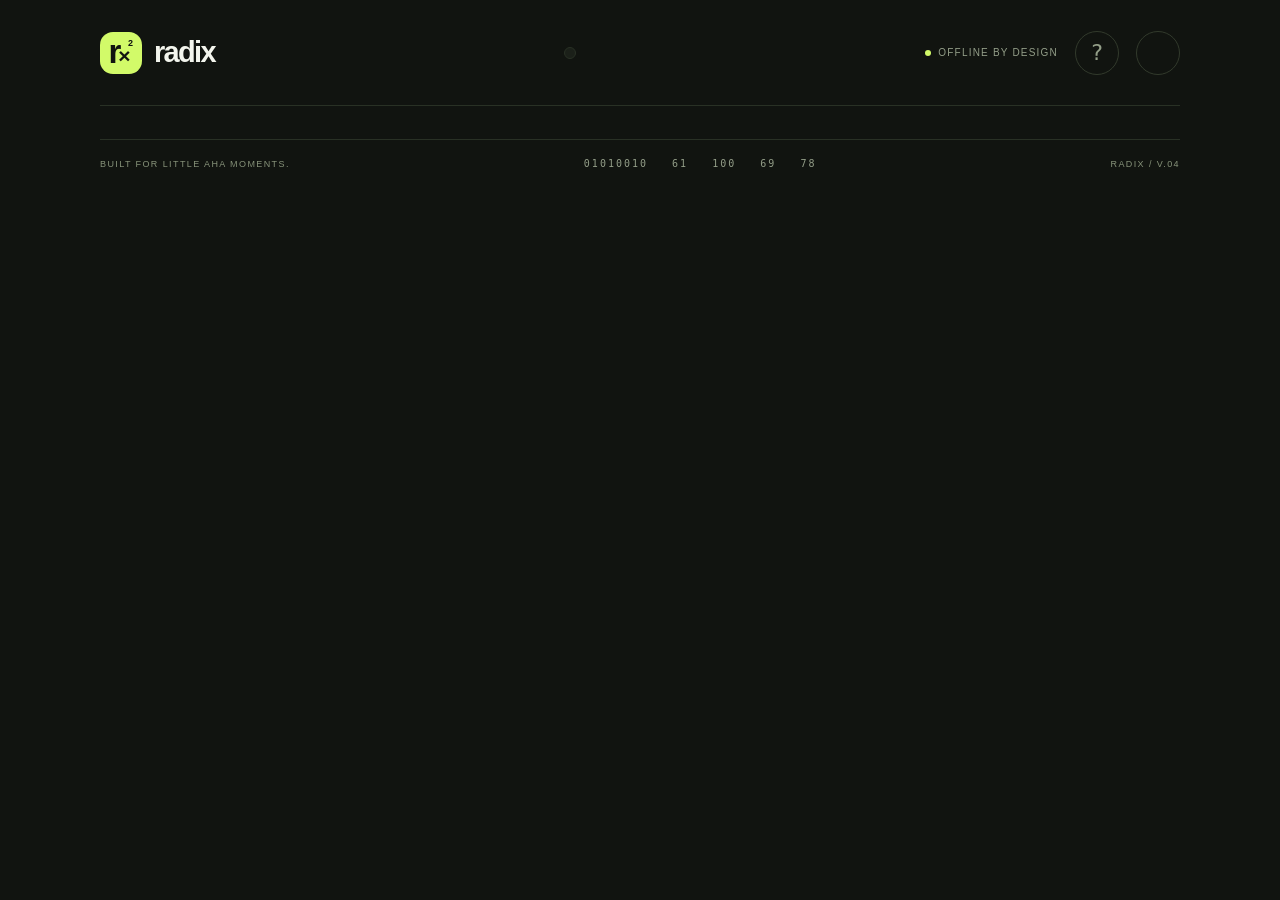
<file: web/template.html>
<!DOCTYPE html>
<html lang="en" data-theme="dark">
<head>
<meta charset="UTF-8">
<meta name="viewport" content="width=device-width, initial-scale=1, viewport-fit=cover">
<meta name="theme-color" content="#111410">
<meta name="description" content="One number. Every base. Radix is a fast, offline-first converter for bases 2–36, with exact integer arithmetic, saved numbers, and an interactive bit lab.">
<title>Radix — One number. Every base.</title>
<link rel="icon" href="data:image/svg+xml,%3Csvg xmlns='http://www.w3.org/2000/svg' viewBox='0 0 64 64'%3E%3Crect width='64' height='64' rx='18' fill='%23D2FA69'/%3E%3Ctext x='14' y='46' font-family='sans-serif' font-size='38' font-weight='bold' fill='%23111410'%3Er%3C/text%3E%3Ctext x='33' y='46' font-family='sans-serif' font-size='25' fill='%23111410'%3E×%3C/text%3E%3C/svg%3E">
<style>
/* FONTS */
:root { color-scheme:dark; --bg:#111410; --surface:#1b2019; --surface2:#242a20; --line:#323a2c; --line-soft:#293125; --ink:#f3f5ed; --muted:#939e88; --dim:#87937a; --lime:#d2fa69; --accent:#d2fa69; --blue:#a8cbff; --pink:#efb0cb; --error:#ffaaa7; --shadow:0 20px 70px #0003; }
html[data-theme="light"] { color-scheme:light; --bg:#f4f5ed; --surface:#fff; --surface2:#ecefe4; --line:#d9dfce; --line-soft:#e3e8da; --ink:#1a2116; --muted:#67715d; --dim:#68745b; --accent:#52710d; --blue:#355f9c; --pink:#9f3d6a; --error:#b3261e; --shadow:0 20px 70px #23330b0a; }
* { box-sizing:border-box; }
html { scroll-behavior:smooth; }
body { margin:0; background:var(--bg); color:var(--ink); font-family:'Space Grotesk',sans-serif; -webkit-font-smoothing:antialiased; }
button,input { font:inherit; }
button { cursor:pointer; -webkit-tap-highlight-color:transparent; }
button:disabled { cursor:default; opacity:.38; }
button, a, input, summary { outline-offset:4px; }
button:focus-visible,input:focus-visible,summary:focus-visible { outline:2px solid var(--accent); }
button { color:inherit; }
::selection { background:var(--lime); color:#111410; }
svg { width:20px; height:20px; flex-shrink:0; vertical-align:middle; }
.mono { font-family:'JetBrains Mono',monospace; }
.shell { max-width:1160px; margin:auto; padding:0 40px; }
.topbar { min-height:106px; display:flex; align-items:center; justify-content:space-between; gap:24px; border-bottom:1px solid var(--line-soft); }
.brand { display:flex; align-items:center; gap:12px; color:var(--ink); text-decoration:none; border:0; background:none; padding:0; }
.logo { width:42px; height:42px; background:var(--lime); color:#111410; border-radius:13px; display:flex; align-items:center; justify-content:center; position:relative; }
.logo>span { font-weight:700; font-size:33px; line-height:1; letter-spacing:-3px; transform:translate(-2px,-1px); }
.logo small { font-size:21px; letter-spacing:-1px; }
.logo sup { position:absolute; right:9px; top:6px; font-size:9px; font-weight:700; }
.wordmark { font-size:29px; font-weight:700; letter-spacing:-1.7px; }
.topnav { display:flex; gap:6px; padding:5px; background:var(--surface); border:1px solid var(--line-soft); border-radius:16px; }
.nav-btn { min-height:44px; border:0; background:none; color:var(--muted); border-radius:11px; padding:0 18px; display:flex; align-items:center; gap:8px; font-size:13px; }
.nav-btn svg { width:17px; height:17px; }
.nav-btn.active { background:var(--surface2); color:var(--ink); font-weight:700; }
.nav-btn.active svg { color:var(--accent); }
.saved-count { display:none; font-size:9px; line-height:16px; min-width:16px; padding:0 3px; border-radius:5px; background:var(--line); }
.top-actions { display:flex; align-items:center; gap:17px; }
.offline { color:var(--muted); font-size:10px; letter-spacing:1.2px; display:flex; align-items:center; gap:7px; }
.dot { width:6px; height:6px; border-radius:50%; background:var(--accent); flex-shrink:0; }
.icon-btn { display:inline-flex; align-items:center; justify-content:center; width:44px; height:44px; padding:0; border:1px solid var(--line); border-radius:50%; background:none; color:var(--muted); transition:background .15s,color .15s; }
.icon-btn:hover:not(:disabled) { background:var(--surface2); color:var(--ink); }
.icon-btn svg { width:19px; height:19px; }
.hero { display:flex; align-items:flex-end; justify-content:space-between; gap:32px; padding:44px 0 31px; }
.eyebrow { color:var(--muted); font-size:10px; letter-spacing:2px; font-weight:500; margin:0 0 14px; }
h1 { font-size:clamp(44px,5vw,64px); font-weight:600; line-height:1.035; letter-spacing:-3.8px; margin:0; }
h1 .accent { color:var(--accent); }
.hero-copy { font-size:14px; color:var(--muted); line-height:1.65; margin:15px 0 0; }
.hero-side { display:flex; align-items:center; gap:18px; padding:0 4px 8px 0; }
.orbit { width:81px; height:81px; border:1px solid var(--line); border-radius:50%; display:grid; place-items:center; position:relative; transform:rotate(-12deg); }
.orbit:before { content:''; width:102px; height:35px; border:1px solid var(--line); border-radius:50%; position:absolute; transform:rotate(-30deg); }
.orbit:after { content:''; width:7px; height:7px; background:var(--accent); border-radius:50%; position:absolute; left:-9px; top:51px; box-shadow:0 0 20px #d2fa6920; }
.orbit span { font-family:'JetBrains Mono',monospace; font-size:25px; color:var(--accent); font-weight:500; transform:rotate(12deg); }
.hero-side-copy { font-size:12px; color:var(--muted); line-height:1.65; }
.hero-side-copy strong { color:var(--ink); font-weight:500; }
.workspace { display:grid; grid-template-columns: minmax(0,.8fr) minmax(0,1.2fr); gap:24px; align-items:start; }
.source-stack { min-width:0; }
.source-card { background:var(--surface); border:1px solid #56643d; border-radius:26px; padding:23px 23px 13px; box-shadow:var(--shadow); position:relative; overflow:hidden; }
html[data-theme="light"] .source-card { border-color:#b1c879; }
.label-row { display:flex; justify-content:space-between; align-items:center; gap:8px; }
.section-label { font-size:10px; letter-spacing:1.65px; color:var(--muted); font-weight:500; }
.base-label { color:var(--accent); font-family:'JetBrains Mono',monospace; font-size:10px; letter-spacing:.5px; background:var(--surface2); padding:5px 8px; border-radius:6px; }
.base-chips { display:flex; gap:7px; margin-top:18px; }
.base-chip { flex:1; min-width:0; min-height:48px; border:1px solid transparent; background:var(--surface2); border-radius:12px; display:flex; align-items:center; justify-content:center; gap:6px; color:var(--muted); font-size:11px; font-weight:600; }
.base-chip small { font-family:'JetBrains Mono',monospace; font-size:9px; opacity:.6; }
.base-chip:hover { border-color:var(--line); color:var(--ink); }
.base-chip.selected { background:var(--lime); color:#182012; border-color:var(--lime); }
.base-chip.more { flex:0 0 44px; }
.base-chip.more svg { width:20px; }
.input-row { display:flex; align-items:center; gap:10px; min-height:105px; margin-top:8px; }
.number-input { width:100%; min-width:0; border:0; background:none; color:var(--ink); font-family:'JetBrains Mono',monospace; font-size:57px; font-weight:600; letter-spacing:-2px; outline:none; padding:9px 0; line-height:1.2; border-radius:4px; }
.number-input:focus-visible { outline:none; }
.input-row:focus-within { box-shadow:0 1px 0 var(--accent); }
.number-input::placeholder { font-size:25px; letter-spacing:-1px; color:var(--dim); font-weight:400; }
.input-row .icon-btn { border:0; flex-shrink:0; }
.input-row .icon-btn svg { width:17px; }
.editing-results { display:none; gap:8px; overflow-x:auto; padding-top:12px; scrollbar-width:none; }
.quick-result { flex:0 0 128px; min-height:69px; border:0; border-radius:12px; background:var(--surface2); padding:10px; text-align:left; }
.quick-top { display:flex; align-items:center; justify-content:space-between; color:var(--muted); font-family:'JetBrains Mono',monospace; font-size:9px; }
.quick-top svg { width:12px; height:12px; }
.quick-value { display:block; font-family:'JetBrains Mono',monospace; font-size:19px; margin-top:7px; white-space:nowrap; overflow-x:auto; color:var(--ink); }
.quick-result.binary .quick-value { color:var(--blue); }
.quick-result.hex .quick-value { color:var(--pink); }
.quick-result.decimal .quick-value { color:var(--accent); }
.input-help { border-top:1px solid var(--line); padding-top:12px; color:var(--muted); font-size:10px; line-height:1.55; min-height:29px; }
.input-help.error { color:var(--error); }
.source-footer { display:flex; align-items:center; justify-content:space-between; gap:8px; margin-top:6px; }
.quiet-btn { display:inline-flex; align-items:center; justify-content:center; gap:7px; background:none; border:0; border-radius:10px; color:var(--muted); padding:0 7px; min-height:44px; font-size:11px; }
.quiet-btn svg { width:16px; height:16px; }
.quiet-btn:hover:not(:disabled) { color:var(--ink); background:var(--surface2); }
.quiet-btn.primary { color:var(--accent); }
.footer-right { display:flex; align-items:center; }
.teaser { width:100%; border:1px solid var(--line); border-radius:22px; margin-top:16px; padding:19px 20px; background:var(--surface); text-align:left; display:flex; flex-direction:column; gap:17px; transition:border-color .2s,transform .2s; }
.teaser:hover { border-color:var(--accent); transform:translateY(-2px); }
.mini-bits { display:flex; gap:5px; }
.mini-bit { flex:1; height:27px; border-radius:5px; display:grid; place-items:center; color:var(--muted); background:var(--surface2); font-family:'JetBrains Mono',monospace; font-size:11px; }
.mini-bit.on { color:var(--accent); background:color-mix(in srgb,var(--accent) 9%,var(--surface)); }
.teaser-bottom { display:flex; align-items:center; justify-content:space-between; gap:8px; }
.teaser strong { font-size:14px; font-weight:500; display:block; }
.teaser p { margin:6px 0 0; font-size:11px; color:var(--muted); }
.teaser-bottom>svg { width:19px; height:19px; color:var(--accent); }
.trust-note { display:flex; align-items:center; justify-content:center; gap:6px; font-size:10px; color:var(--dim); margin:17px 0 0; }
.trust-note svg { width:12px; height:12px; }
.results-wrap { min-width:0; }
.results-heading { display:flex; align-items:center; justify-content:space-between; gap:8px; margin:2px 0 13px; min-height:18px; }
.live-label { display:flex; align-items:center; gap:6px; color:var(--accent); font-family:'JetBrains Mono',monospace; font-size:9px; letter-spacing:1px; }
.live-label .dot { width:5px; height:5px; }
.live-label.waiting { color:var(--dim); }
.live-label.waiting .dot { background:var(--dim); }
.results-grid { display:grid; grid-template-columns:repeat(2,minmax(0,1fr)); gap:13px; }
.result-card { border:1px solid var(--line); border-radius:22px; background:var(--surface); padding:15px 18px 18px; min-width:0; position:relative; overflow:hidden; min-height:169px; }
.result-card.custom { margin-top:10px; min-height:150px; }
.card-header { display:flex; align-items:center; justify-content:space-between; gap:5px; }
.card-name { font-size:14px; font-weight:500; }
.card-base { font-family:'JetBrains Mono',monospace; font-size:9px; color:var(--muted); letter-spacing:.65px; margin-top:6px; }
.copy-btn { border:0; width:44px; height:44px; border-radius:12px; margin-right:-5px; color:var(--dim); }
.copy-btn svg { width:17px; height:17px; }
.result-number { margin-top:16px; padding-bottom:2px; color:var(--ink); font-family:'JetBrains Mono',monospace; font-size:34px; font-weight:500; letter-spacing:-1.5px; line-height:1.3; white-space:nowrap; overflow-x:auto; scrollbar-width:thin; scrollbar-color:var(--line) transparent; }
.result-number.long { font-size:26px; letter-spacing:-1.1px; }
.result-number.very-long { font-size:23px; }
.binary .result-number { color:var(--blue); }
.decimal .result-number { color:var(--accent); }
.hex .result-number { color:var(--pink); }
.result-meta { font-size:9px; color:var(--dim); margin-top:12px; display:flex; align-items:center; gap:6px; }
.result-meta .approx { color:var(--pink); }
.same-input { font-size:7px; letter-spacing:.5px; padding:3px 5px; background:var(--surface2); border-radius:4px; }
.custom-btn { width:100%; min-height:49px; background:none; border:1px dashed var(--line); border-radius:14px; display:flex; align-items:center; justify-content:space-between; gap:10px; padding:0 17px; color:var(--muted); margin-top:13px; font-size:11px; }
.custom-btn:hover { color:var(--accent); border-color:var(--accent); }
.custom-btn>span:first-child { display:flex; align-items:center; gap:8px; }
.custom-btn svg { width:15px; height:15px; }
.custom-btn .mono { font-size:10px; }
.custom-controls { display:flex; align-items:center; justify-content:space-between; margin-top:6px; }
.custom-controls .quiet-btn { min-height:38px; }
.precision-note { color:var(--dim); font-size:9px; line-height:1.6; margin:14px 1px 0; display:flex; align-items:center; gap:6px; }
.precision-note svg { width:12px; height:12px; }
.page-footer { margin:33px 0 24px; padding-top:18px; border-top:1px solid var(--line-soft); display:flex; justify-content:space-between; align-items:center; color:var(--dim); font-size:9px; letter-spacing:1.4px; gap:20px; }
.page-footer .footer-digits { letter-spacing:2px; font-size:10px; color:var(--muted); }
.mobile-nav { display:none; }
.toast { position:fixed; bottom:25px; left:50%; z-index:30; transform:translate(-50%,16px); max-width:calc(100% - 40px); background:var(--lime); color:#111410; padding:14px 20px; border-radius:15px; font-size:12px; font-weight:500; display:flex; align-items:center; gap:9px; box-shadow:0 10px 40px #0004; opacity:0; pointer-events:none; transition:opacity .18s,transform .18s; }
.toast.show { opacity:1; transform:translate(-50%,0); }
.toast svg { width:17px; height:17px; }
.dialog { background:var(--surface); color:var(--ink); width:min(480px,calc(100% - 32px)); border:1px solid var(--line); border-radius:26px; padding:25px; box-shadow:0 40px 130px #0007; max-height:88dvh; }
.dialog::backdrop { background:#060905b5; backdrop-filter:blur(7px); }
.dialog-head { display:flex; align-items:center; justify-content:space-between; gap:15px; }
.dialog h2 { margin:0; font-size:23px; font-weight:500; letter-spacing:-.6px; }
.dialog-head .icon-btn { flex-shrink:0; border:0; }
.dialog p { color:var(--muted); font-size:12px; line-height:1.6; margin:8px 0 20px; }
.base-grid { display:grid; grid-template-columns:repeat(5,minmax(0,1fr)); gap:8px; overflow-y:auto; max-height:60dvh; padding:4px; margin:-4px; }
.grid-base { background:var(--surface2); border:1px solid transparent; border-radius:12px; min-height:54px; display:flex; flex-direction:column; align-items:center; justify-content:center; gap:3px; }
.grid-base .mono { font-size:16px; }
.grid-base small { color:var(--muted); font-size:8px; }
.grid-base:hover { border-color:var(--accent); }
.grid-base.selected { background:var(--lime); color:#111410; }
.grid-base.selected small { color:#45512b; }
.empty-state { border:1px solid var(--line); border-radius:26px; background:var(--surface); padding:56px 24px; text-align:center; }
.empty-state .empty-icon { width:73px; height:73px; border-radius:22px; background:var(--surface2); color:var(--accent); display:grid; place-items:center; margin:0 auto 22px; }
.empty-icon svg { width:30px; height:30px; }
.empty-state h2 { font-weight:500; font-size:25px; letter-spacing:-1px; margin:0; }
.empty-state p { font-size:13px; line-height:1.7; color:var(--muted); margin:12px 0 24px; }
.solid-btn { display:inline-flex; align-items:center; justify-content:center; gap:10px; min-height:48px; border:0; border-radius:14px; background:var(--lime); color:#111410; padding:0 21px; font-size:12px; font-weight:600; }
.solid-btn svg { width:16px; height:16px; }
.solid-btn:hover { filter:brightness(1.06); }
.saved-list { display:grid; grid-template-columns:repeat(2,minmax(0,1fr)); gap:16px; margin-top:18px; }
.saved-card { background:var(--surface); border:1px solid var(--line); border-radius:22px; padding:19px 22px; min-width:0; }
.saved-card .saved-top { display:flex; align-items:center; justify-content:space-between; }
.saved-card .saved-base { color:var(--accent); font-size:11px; }
.saved-card .saved-value { font-family:'JetBrains Mono',monospace; font-size:29px; overflow:auto; white-space:nowrap; margin:7px 0 14px; }
.saved-card .saved-bottom { display:flex; align-items:center; justify-content:space-between; color:var(--dim); font-size:10px; }
.saved-card .icon-btn { border:0; }
.bit-workspace { display:grid; grid-template-columns:minmax(0,1.15fr) minmax(0,.85fr); gap:22px; }
.bit-panel { background:var(--surface); border:1px solid var(--line); border-radius:26px; padding:26px; }
.bits { display:grid; grid-template-columns:repeat(8,minmax(0,1fr)); gap:7px; margin-top:24px; }
.bit-col { min-width:0; text-align:center; }
.bit-btn { width:100%; min-height:63px; border:1px solid var(--line); border-radius:11px; background:var(--surface2); color:var(--dim); font-family:'JetBrains Mono',monospace; font-size:26px; transition:background .15s,color .15s,transform .12s; }
.bit-btn.on { background:var(--lime); border-color:var(--lime); color:#111410; }
.bit-btn:active { transform:scale(.94); }
.bit-weight { display:block; color:var(--dim); font-family:'JetBrains Mono',monospace; font-size:9px; margin-top:8px; }
.bit-actions { display:flex; justify-content:space-between; border-bottom:1px solid var(--line); margin-top:12px; padding-bottom:6px; }
.bit-answer { display:flex; align-items:flex-end; gap:10px; margin-top:19px; }
.bit-answer .big-number { font-family:'JetBrains Mono',monospace; font-size:76px; font-weight:500; line-height:1.1; letter-spacing:-5px; color:var(--accent); }
.bit-answer .answer-label { font-size:13px; color:var(--muted); padding-bottom:10px; }
.bit-other { margin-left:auto; display:flex; flex-direction:column; gap:8px; padding-bottom:12px; color:var(--muted); font-family:'JetBrains Mono',monospace; font-size:13px; text-align:right; }
.bit-formula { color:var(--muted); font-family:'JetBrains Mono',monospace; font-size:11px; line-height:1.8; margin:17px 0 22px; overflow-wrap:anywhere; }
.bit-panel .solid-btn { width:100%; }
.lessons { padding-top:2px; }
.lessons>.section-label { display:block; padding:0 2px 17px; }
.lesson { background:var(--surface); border:1px solid var(--line); border-radius:19px; padding:0 18px; margin-bottom:12px; }
.lesson summary { display:flex; gap:12px; align-items:center; min-height:76px; cursor:pointer; font-size:13px; list-style:none; }
.lesson summary::-webkit-details-marker { display:none; }
.lesson summary .mono { color:var(--accent); font-size:16px; width:28px; flex-shrink:0; }
.lesson summary .lesson-title { flex:1; }
.lesson summary svg { width:17px; height:17px; color:var(--muted); }
.lesson[open] summary svg { transform:rotate(180deg); }
.lesson p { color:var(--muted); font-size:12px; line-height:1.8; margin:0 0 21px; }
.lesson-tip { padding:7px 4px; color:var(--dim); font-size:11px; line-height:1.8; }
.sr-only { position:absolute; width:1px; height:1px; padding:0; margin:-1px; overflow:hidden; clip:rect(0,0,0,0); white-space:nowrap; border:0; }
@media(min-width:1450px) { .shell { max-width:1280px; } h1 { font-size:72px; } .hero { padding-top:55px; padding-bottom:39px; } .source-card { padding:27px 27px 15px; } .number-input { font-size:65px; } .input-row { min-height:125px; } .result-card { min-height:180px; } }
@media(max-width:900px) { .shell { padding:0 25px; } .top-actions { gap:10px; } .offline { display:none; } .hero { padding-top:33px; } .workspace { gap:18px; grid-template-columns:minmax(0,.9fr) minmax(0,1.1fr); } .source-card { padding:18px 18px 10px; } .base-chips { gap:5px; } .base-chip { font-size:10px; gap:3px; } .base-chip small { display:none; } .result-card { padding:12px 13px 16px; } .card-name { font-size:12px; } .result-number { font-size:28px; } .result-number.long { font-size:21px; } .same-input { display:none; } .bit-workspace { grid-template-columns:1fr; } .bits { gap:10px; } .bit-btn { min-height:74px; } }
@media(max-width:660px) {
 .shell { padding:0 20px; } .topbar { min-height:82px; border:0; } .wordmark { font-size:28px; } .logo { width:38px; height:38px; border-radius:12px; } .logo>span { font-size:29px; } .logo small { font-size:19px; } .logo sup { right:8px; top:5px; }
 .topnav { display:none; } .offline { display:flex; font-size:9px; letter-spacing:0; gap:5px; } .top-actions { gap:12px; } .top-actions .icon-btn { width:44px; height:44px; }
 .hero { padding:17px 0 24px; display:block; } .eyebrow { font-size:9px; letter-spacing:1.6px; margin-bottom:11px; } h1 { font-size:46px; letter-spacing:-2.6px; line-height:1.02; } .hero-copy { font-size:12px; margin-top:12px; } .hero-side { display:none; }
 body.is-editing .hero { display:none; } body.is-editing .workspace { margin-top:17px; } body.is-editing .editing-results { display:flex; }
 .workspace { grid-template-columns:1fr; gap:24px; } .source-card { padding:19px 19px 9px; border-radius:23px; } .base-chips { gap:6px; margin-top:14px; } .base-chip { font-size:11px; } .base-chip small { display:block; font-size:8px; } .base-chip.more { flex-basis:44px; } .input-row { min-height:87px; margin-top:6px; } .number-input { font-size:49px; }
 .teaser { display:none; } .trust-note { display:none; } .results-heading { margin-bottom:12px; } .section-label { font-size:9px; letter-spacing:1.35px; } .results-grid { gap:10px; } .result-card { min-height:154px; border-radius:19px; padding:11px 13px 14px; } .card-name { font-size:12px; } .card-base { font-size:8px; margin-top:4px; } .result-number { font-size:30px; margin-top:14px; } .result-number.long { font-size:21px; letter-spacing:-.8px; } .result-number.very-long { font-size:20px; } .result-meta { font-size:8px; margin-top:11px; } .copy-btn { width:44px; height:44px; margin-right:-8px; } .copy-btn svg { width:15px; height:15px; } .same-input { display:none; }
 .custom-btn { min-height:48px; } .precision-note { font-size:9px; line-height:1.8; } .page-footer { margin:26px 0 104px; font-size:8px; letter-spacing:1px; } .page-footer .footer-digits { display:none; }
 .mobile-nav { display:flex; position:fixed; left:0; right:0; bottom:0; z-index:15; background:var(--bg); border-top:1px solid var(--line); justify-content:space-evenly; gap:5px; padding:9px 14px calc(9px + env(safe-area-inset-bottom)); } .mobile-nav .nav-btn { flex:1; min-height:49px; justify-content:center; padding:0 5px; font-size:11px; border-radius:14px; } .mobile-nav .nav-btn svg { width:18px; height:18px; } .toast { bottom:calc(86px + env(safe-area-inset-bottom)); font-size:11px; padding:13px 16px; }
 .saved-list { grid-template-columns:1fr; } .empty-state { padding:40px 20px; } .empty-state h2 { font-size:22px; } .empty-state p { font-size:12px; } .dialog { padding:20px; } .dialog h2 { font-size:21px; }
 .bit-panel { padding:19px; border-radius:23px; } .bits { grid-template-columns:repeat(4,minmax(0,1fr)); gap:14px 8px; margin-top:20px; } .bit-btn { min-height:57px; font-size:25px; } .bit-weight { margin-top:6px; } .bit-answer .big-number { font-size:66px; letter-spacing:-4px; } .bit-answer .answer-label { font-size:11px; } .bit-other { font-size:11px; } .bit-formula { font-size:10px; } .bit-actions .quiet-btn { font-size:10px; padding:0 2px; } .bit-workspace { gap:24px; } .lesson summary { min-height:68px; }
}
@media(max-width:350px) { .shell { padding:0 14px; } .offline { display:none; } h1 { font-size:42px; } .source-card { padding-left:15px; padding-right:15px; } .base-chip small { display:none; } .result-number.long { font-size:19px; } .result-card { padding-left:11px; } }
@media(prefers-reduced-motion:reduce) { *,*::before,*::after { animation:none!important; transition:none!important; scroll-behavior:auto!important; } }
/* STUDENT_STYLES */
/* LOGIC_STYLES */
/* STUDY_STYLES */
</style>
</head>
<body>
<div class="shell">
 <header class="topbar">
  <button class="brand" data-action="nav" data-tab="convert" aria-label="Radix home"><span class="logo" aria-hidden="true"><span>r<small>×</small></span><sup>2</sup></span><span class="wordmark">radix</span></button>
  <nav class="topnav" aria-label="Main navigation"><!-- NAV --></nav>
  <div class="top-actions"><span class="offline"><span class="dot"></span> OFFLINE BY DESIGN</span><button class="icon-btn" id="visual-help-button" data-action="help" aria-label="Open visual helper and app tour"><span class="mono" style="font-size:22px">?</span></button><button class="icon-btn" id="theme-toggle" data-action="theme" aria-label="Switch to light theme"><!-- SUN --></button></div>
 </header>
 <main id="content"></main>
 <footer class="page-footer"><span>BUILT FOR LITTLE AHA MOMENTS.</span><span class="footer-digits mono">01010010 &nbsp; 61 &nbsp; 100 &nbsp; 69 &nbsp; 78</span><span>RADIX / V.04</span></footer>
</div>
<nav class="mobile-nav" aria-label="Mobile navigation"><!-- NAV --></nav>
<div class="toast" id="toast" role="status" aria-live="polite"></div>
<dialog class="dialog" id="base-dialog" aria-labelledby="dialog-title" aria-describedby="dialog-description"><div id="dialog-body"></div></dialog>
<noscript><div style="padding:24px;text-align:center">Enable JavaScript to use Radix. All conversions run locally; no network is required.</div></noscript>
<script>/* ENGINE */</script>
<script>/* STUDENT_ENGINES */</script>
<script>/* LOGIC_CATALOG */</script>
<script>/* LOGIC_ENGINE */</script>
<script>/* LOGIC_DIAGRAMS */</script>
<script>/* PRACTICE_CATALOG */</script>
<script>/* STUDY_ENGINE */</script>
<script>/* STUDENT_UI */</script>
<script>/* LOGIC_UI */</script>
<script>/* VISUAL_HELP */</script>
<script>/* STUDY_UI */</script>
<script>/* APP */</script>

</body>
</html>
</file>
